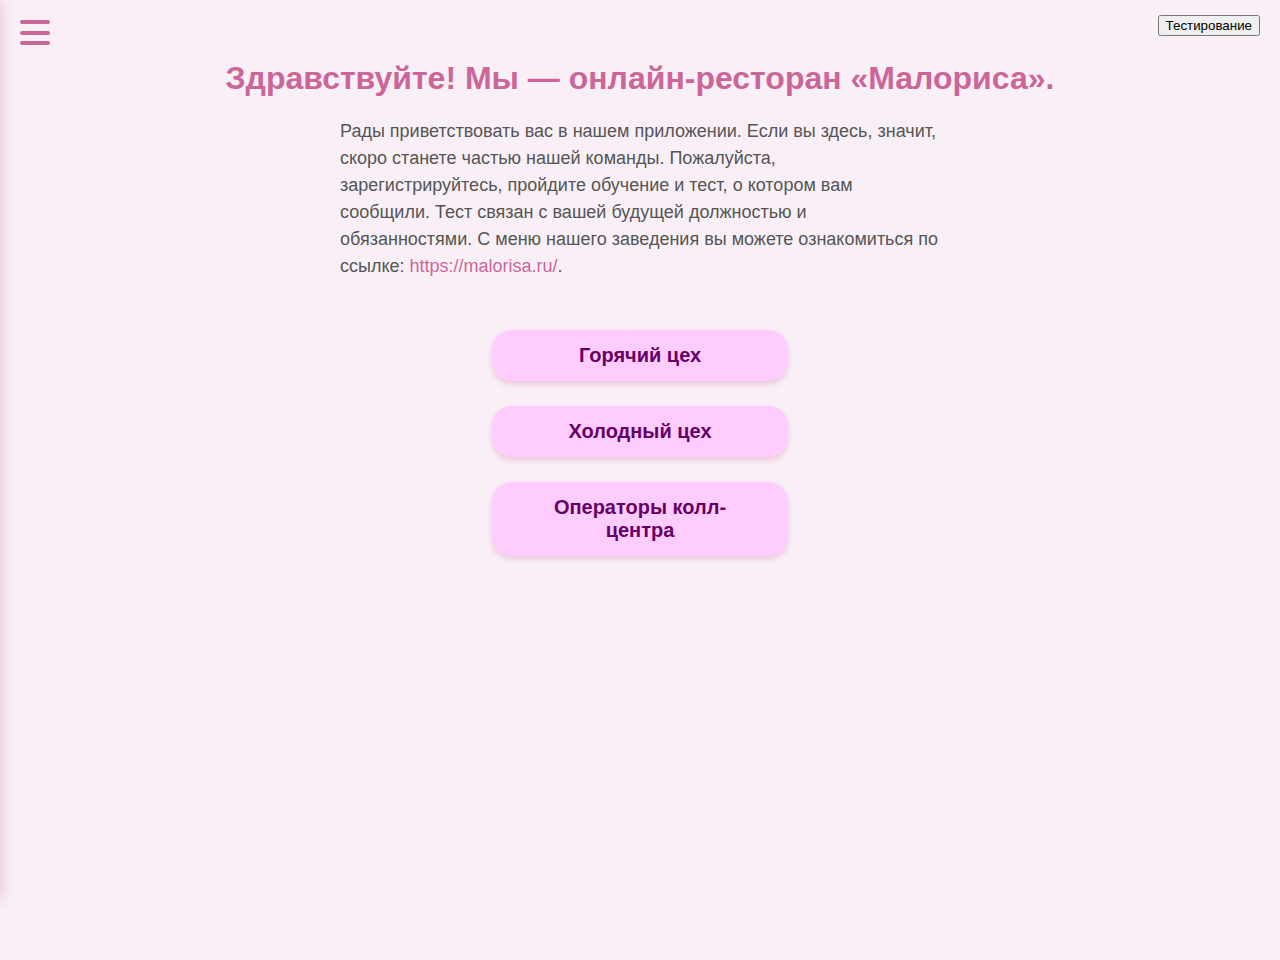
<file: index.html>
<!DOCTYPE html>
<html lang="ru">
<head>
  <meta charset="UTF-8" />
  <meta name="viewport" content="width=device-width, initial-scale=1" />
  <title>Малориса — Обучающее приложение</title>
  <link rel="stylesheet" href="style.css" />
</head>
<body>
  <!-- Бургер-кнопка -->
  <div class="burger" onclick="toggleSidebar()">
    <div></div>
    <div></div>
    <div></div>
  </div>

  <!-- Выдвижная панель -->
  <div id="sidebar" class="sidebar">
    <a href="profile.html">Личный кабинет</a>
    <a href="about.html">О нас</a>
    <a href="https://malorisa.ru" target="_blank" rel="noopener noreferrer">Сайт Малориса</a>
    <a href="contacts.html">Контакты</a>
  </div>

  <header>
    <button id="btn-test" class="btn btn-test">Тестирование</button>
  </header>

  <main id="main-screen" class="screen active">
    <h1>Здравствуйте! Мы — онлайн-ресторан «Малориса».</h1>
    <p>
      Рады приветствовать вас в нашем приложении. Если вы здесь, значит, скоро станете частью нашей команды.
      Пожалуйста, зарегистрируйтесь, пройдите обучение и тест, о котором вам сообщили. Тест связан с вашей
      будущей должностью и обязанностями. С меню нашего заведения вы можете ознакомиться по ссылке:
      <a href="https://malorisa.ru/" target="_blank" rel="noopener noreferrer">https://malorisa.ru/</a>.
    </p>

    <div class="main-buttons">
      <a href="hot-kitchen.html" class="btn">Горячий цех</a>
      <a href="cold-kitchen.html" class="btn">Холодный цех</a>
      <a href="operators.html" class="btn">Операторы колл-центра</a>
    </div>
  </main>

  <script>
    function toggleSidebar() {
      document.getElementById("sidebar").classList.toggle("active");
    }
  </script>
</body>
</html>
</file>
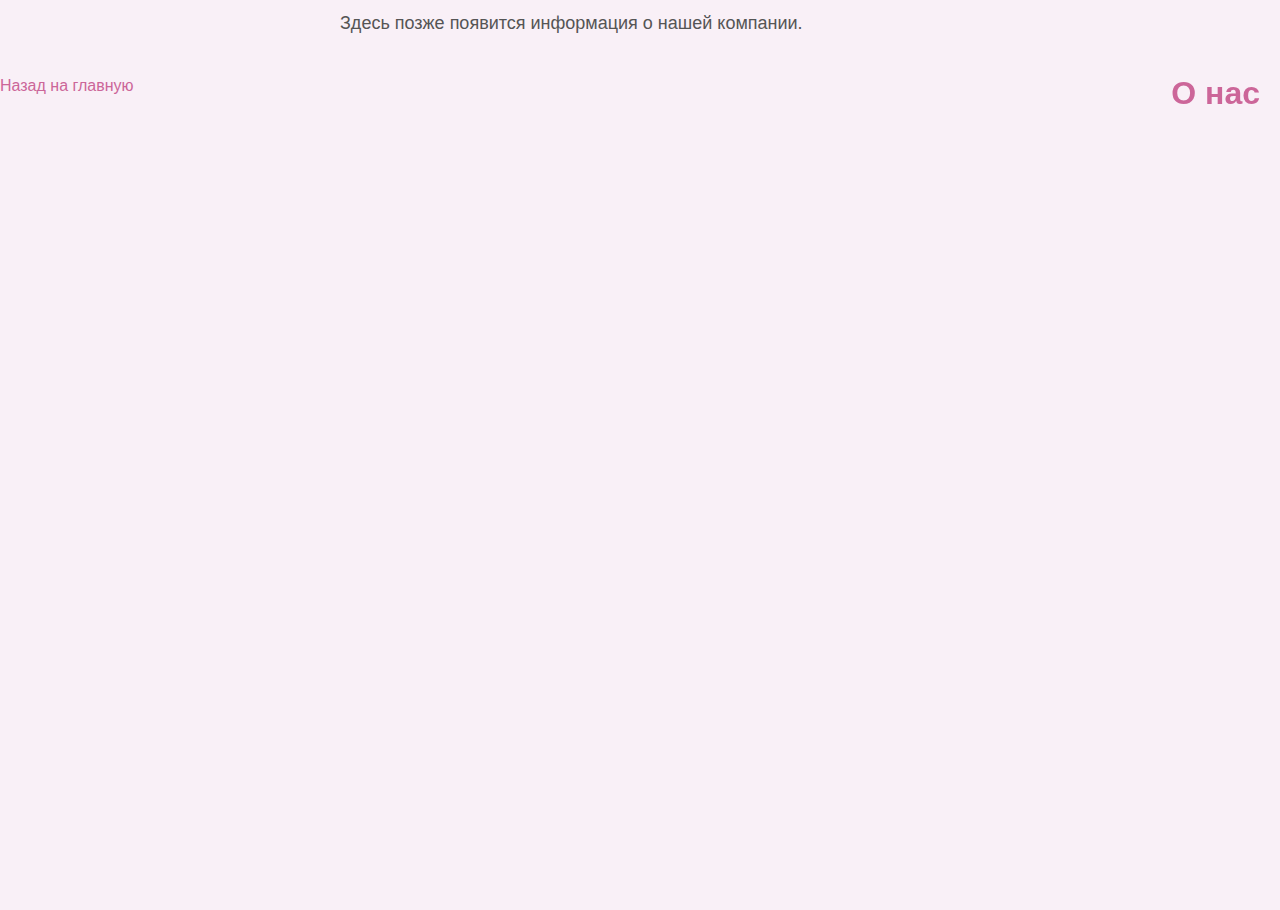
<file: about.html>
<!DOCTYPE html>
<html lang="ru">
<head>
  <meta charset="UTF-8">
  <meta name="viewport" content="width=device-width, initial-scale=1">
  <title>О нас — Малориса</title>
  <link rel="stylesheet" href="style.css">
</head>
<body>
  <header>
    <h1>О нас</h1>
  </header>

  <main>
    <p>Здесь позже появится информация о нашей компании.</p>
  </main>

  <footer>
    <a href="index.html" class="btn">Назад на главную</a>
  </footer>
</body>
</html>
</file>
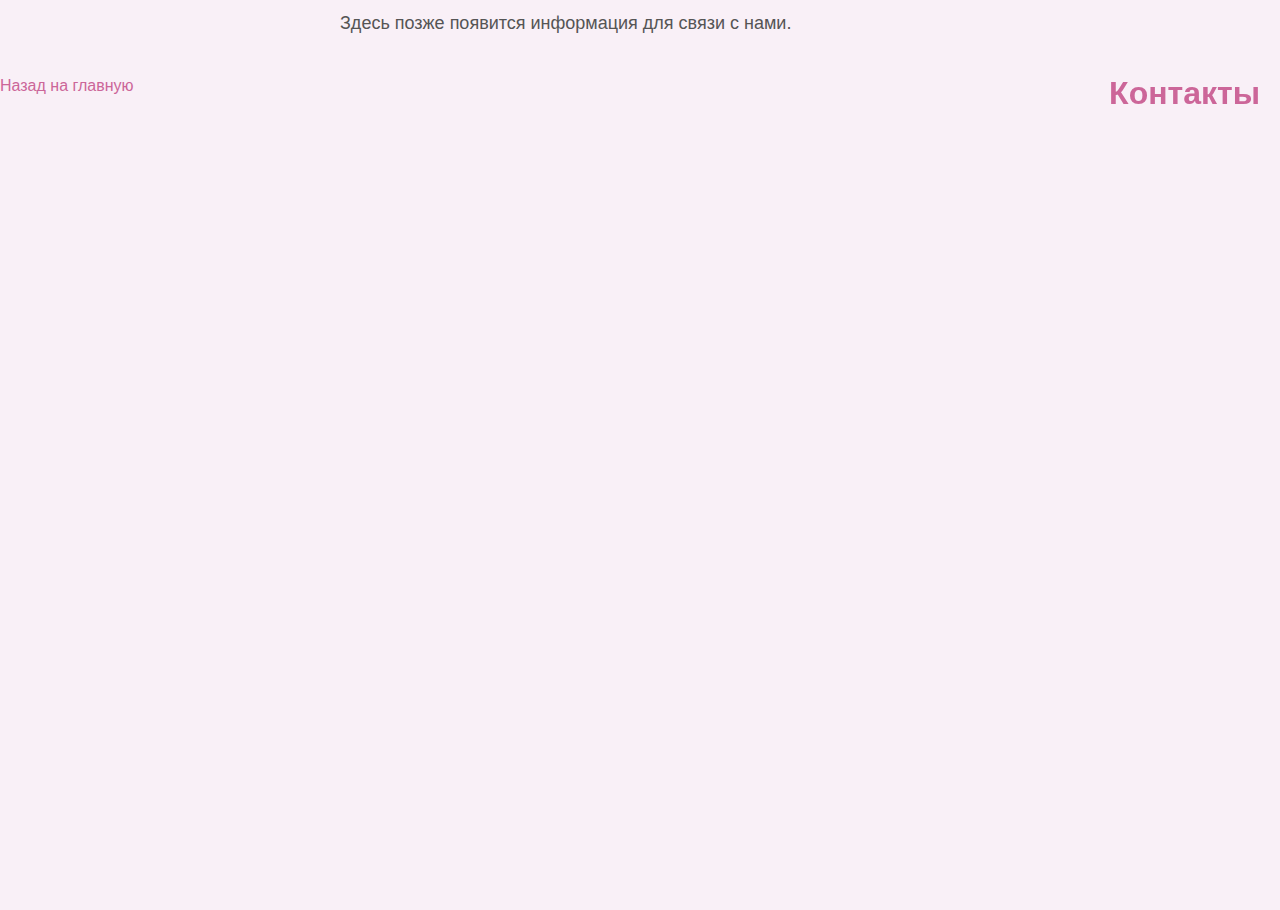
<file: contacts.html>
<!DOCTYPE html>
<html lang="ru">
<head>
  <meta charset="UTF-8">
  <meta name="viewport" content="width=device-width, initial-scale=1">
  <title>Контакты — Малориса</title>
  <link rel="stylesheet" href="style.css">
</head>
<body>
  <header>
    <h1>Контакты</h1>
  </header>

  <main>
    <p>Здесь позже появится информация для связи с нами.</p>
  </main>

  <footer>
    <a href="index.html" class="btn">Назад на главную</a>
  </footer>
</body>
</html>
</file>
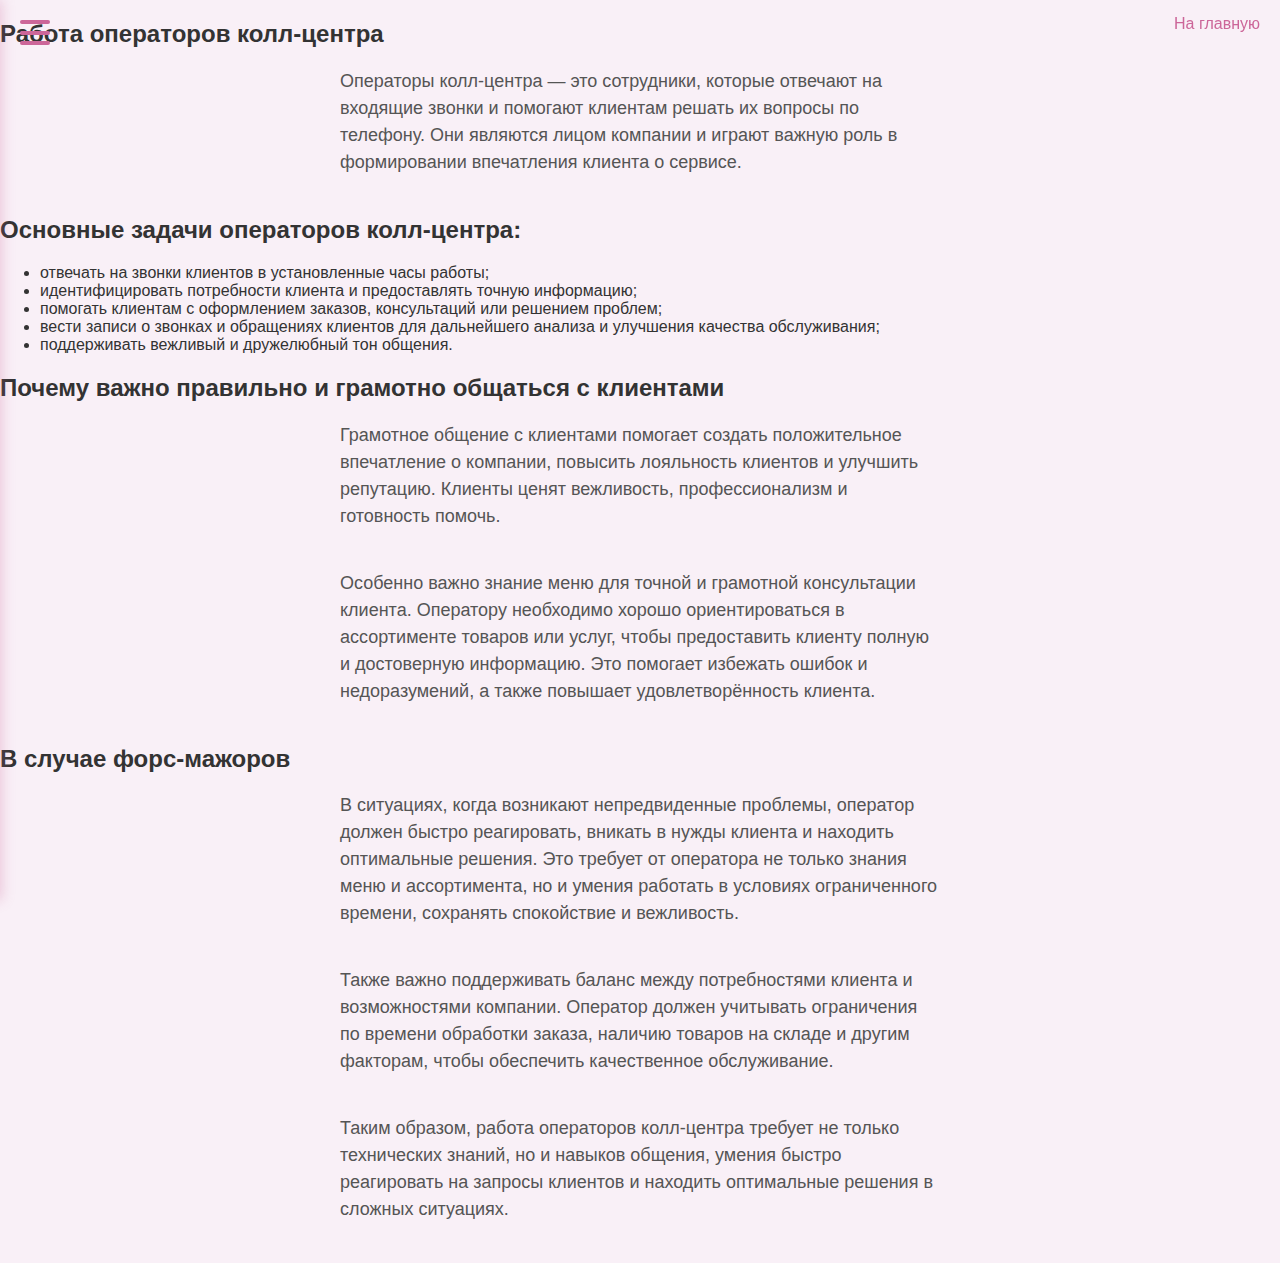
<file: operators.html>
<!DOCTYPE html>
<html lang="ru">
<head>
  <meta charset="UTF-8" />
  <meta name="viewport" content="width=device-width, initial-scale=1" />
  <title>Операторы колл-центра — Малориса</title>
  <link rel="stylesheet" href="style.css" />
  <script>
    function toggleSidebar() {
      document.getElementById("sidebar").classList.toggle("active");
    }
  </script>
</head>
<body>
  <!-- Бургер-кнопка -->
  <div class="burger" onclick="toggleSidebar()">
    <div></div>
    <div></div>
    <div></div>
  </div>

  <!-- Выдвижная панель -->
  <div id="sidebar" class="sidebar">
    <a href="index.html">Главная</a>
    <a href="hot-kitchen.html">Горячий цех</a>
    <a href="cold-kitchen.html">Холодный цех</a>
    <a href="operators.html">Операторы колл-центра</a>
    <a href="about.html">О нас</a>
    <a href="contacts.html">Контакты</a>
  </div>

  <header>
   <a href="index.html" class="btn-home">На главную</a>
  </header>

  <main>
    <h2>Работа операторов колл-центра</h2>
    <p>Операторы колл-центра — это сотрудники, которые отвечают на входящие звонки и помогают клиентам решать их вопросы по телефону. Они являются лицом компании и играют важную роль в формировании впечатления клиента о сервисе.</p>

    <h2>Основные задачи операторов колл-центра:</h2>
    <ul>
      <li>отвечать на звонки клиентов в установленные часы работы;</li>
      <li>идентифицировать потребности клиента и предоставлять точную информацию;</li>
      <li>помогать клиентам с оформлением заказов, консультаций или решением проблем;</li>
      <li>вести записи о звонках и обращениях клиентов для дальнейшего анализа и улучшения качества обслуживания;</li>
      <li>поддерживать вежливый и дружелюбный тон общения.</li>
    </ul>

    <h2>Почему важно правильно и грамотно общаться с клиентами</h2>
    <p>Грамотное общение с клиентами помогает создать положительное впечатление о компании, повысить лояльность клиентов и улучшить репутацию. Клиенты ценят вежливость, профессионализм и готовность помочь.</p>

    <p>Особенно важно знание меню для точной и грамотной консультации клиента. Оператору необходимо хорошо ориентироваться в ассортименте товаров или услуг, чтобы предоставить клиенту полную и достоверную информацию. Это помогает избежать ошибок и недоразумений, а также повышает удовлетворённость клиента.</p>

    <h2>В случае форс-мажоров</h2>
    <p>В ситуациях, когда возникают непредвиденные проблемы, оператор должен быстро реагировать, вникать в нужды клиента и находить оптимальные решения. Это требует от оператора не только знания меню и ассортимента, но и умения работать в условиях ограниченного времени, сохранять спокойствие и вежливость.</p>

    <p>Также важно поддерживать баланс между потребностями клиента и возможностями компании. Оператор должен учитывать ограничения по времени обработки заказа, наличию товаров на складе и другим факторам, чтобы обеспечить качественное обслуживание.</p>

    <p>Таким образом, работа операторов колл-центра требует не только технических знаний, но и навыков общения, умения быстро реагировать на запросы клиентов и находить оптимальные решения в сложных ситуациях.</p>
  </main>
</body>
</html>
</file>
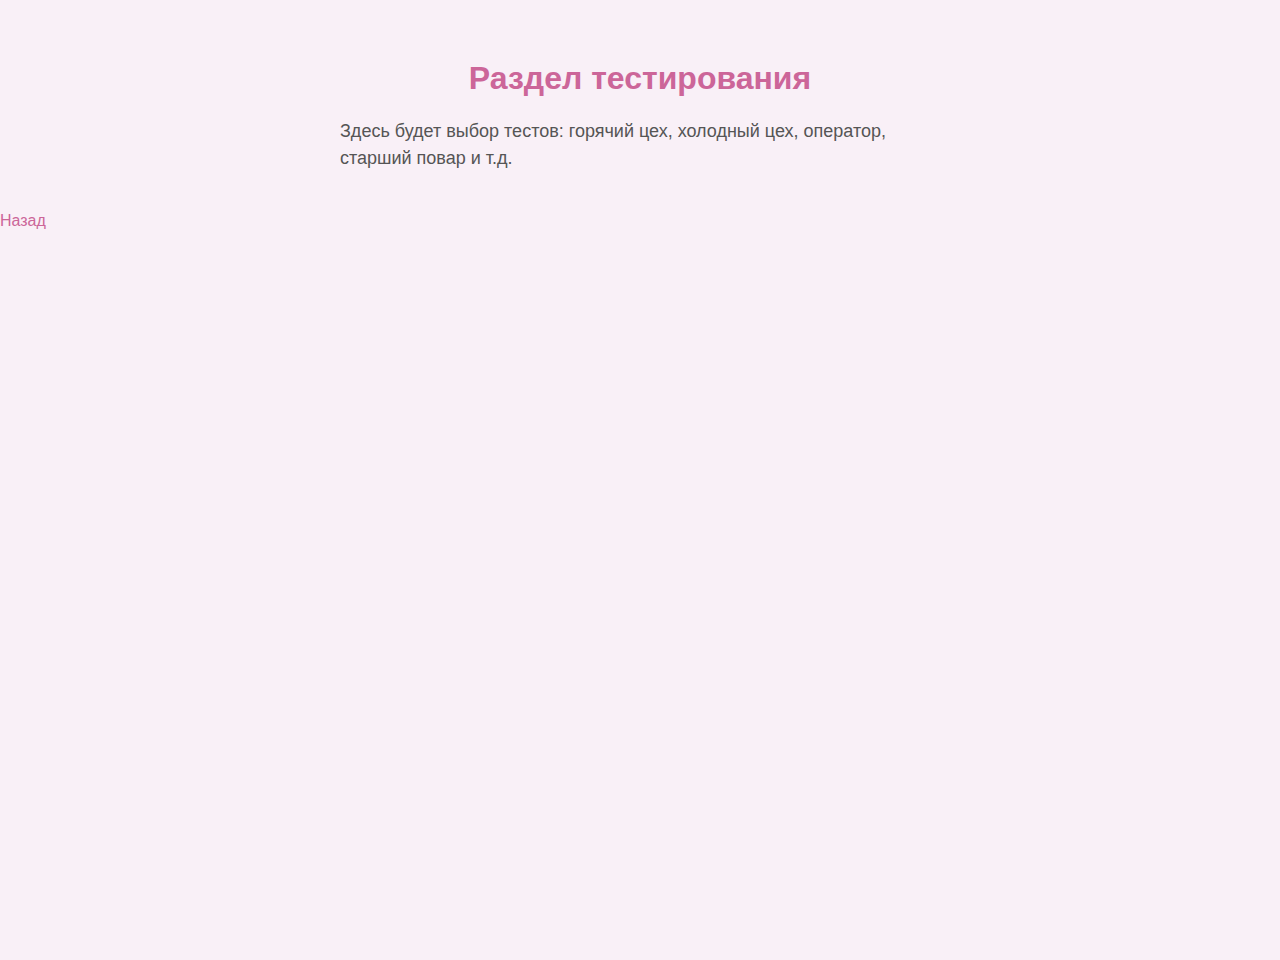
<file: testing.html>
<!DOCTYPE html>
<html lang="ru">
<head>
  <meta charset="UTF-8">
  <title>Тестирование</title>
  <link rel="stylesheet" href="style.css">
</head>
<body>
  <div class="container">
    <h1>Раздел тестирования</h1>
    <p>Здесь будет выбор тестов: горячий цех, холодный цех, оператор, старший повар и т.д.</p>
    <a href="index.html" class="top-button">Назад</a>
  </div>
</body>
</html>
</file>
<file: style.css>
/* Общие стили */
body {
  margin: 0;
  font-family: 'Segoe UI', Tahoma, Geneva, Verdana, sans-serif;
  background-color: #f9f0f7; /* нежный светло-розовый фон */
  color: #333;
  min-height: 100vh;
}

/* Заголовок и параграф */
h1 {
  text-align: center;
  margin-top: 60px;
  color: #cc6699;
}

p {
  max-width: 600px;
  margin: 10px auto 40px auto;
  font-size: 18px;
  line-height: 1.5;
  color: #555;
}

a {
  color: #cc6699;
  text-decoration: none;
}

a:hover {
  text-decoration: underline;
}

/* Бургер-кнопка */
.burger {
  position: fixed;
  top: 20px;
  left: 20px;
  z-index: 1100;
  cursor: pointer;
  width: 30px;
  height: 25px;
  display: flex;
  flex-direction: column;
  justify-content: space-between;
}

.burger div {
  background-color: #cc6699;
  height: 4px;
  border-radius: 2px;
}

/* Выдвижная панель */
.sidebar {
  position: fixed;
  top: 0;
  left: -260px; /* спрятана слева */
  width: 260px;
  height: 100%;
  background-color: #fff0f6; /* очень светло-розовый */
  box-shadow: 2px 0 12px rgba(204, 102, 153, 0.3);
  padding: 30px 20px;
  box-sizing: border-box;
  transition: left 0.3s ease;
  z-index: 1000;
  display: flex;
  flex-direction: column;
  gap: 20px;
}

.sidebar.active {
  left: 0; /* выезжает при активном классе */
}

.sidebar a {
  color: #cc6699;
  font-weight: 600;
  font-size: 18px;
  text-decoration: none;
  padding: 10px 12px;
  border-radius: 10px;
  transition: background-color 0.2s ease;
}

.sidebar a:hover {
  background-color: #ffccff;
}

/* Кнопки на главном экране */
.main-buttons {
  display: flex;
  flex-direction: column;
  align-items: center;
  gap: 25px;
  margin-top: 50px;
}

.main-buttons a.btn {
  background-color: #ffccff;
  color: #660066;
  padding: 14px 28px;
  border-radius: 20px;
  font-size: 20px;
  font-weight: 600;
  width: 240px;
  text-align: center;
  box-shadow: 0 3px 6px rgba(204, 102, 153, 0.3);
  transition: background-color 0.3s ease, color 0.3s ease;
}

.main-buttons a.btn:hover {
  background-color: #cc6699;
  color: #fff;
  box-shadow: 0 5px 15px rgba(204, 102, 153, 0.6);
}

/* Хедер кнопки (если нужны) */
header {
  position: fixed;
  top: 15px;
  right: 20px;
  z-index: 1050;
  display: flex;
  gap: 15px;
}

.btn-main, .btn-profile {
  background-color: #ffccff;
  border: none;
  padding: 10px 18px;
  border-radius: 12px;
  font-weight: 600;
  color: #660066;
  cursor: pointer;
  box-shadow: 0 2px 6px rgba(204, 102, 153, 0.25);
  transition: background-color 0.3s ease;
}

.btn-main:hover, .btn-profile:hover {
  background-color: #cc6699;
  color: #fff;
}
</file>
